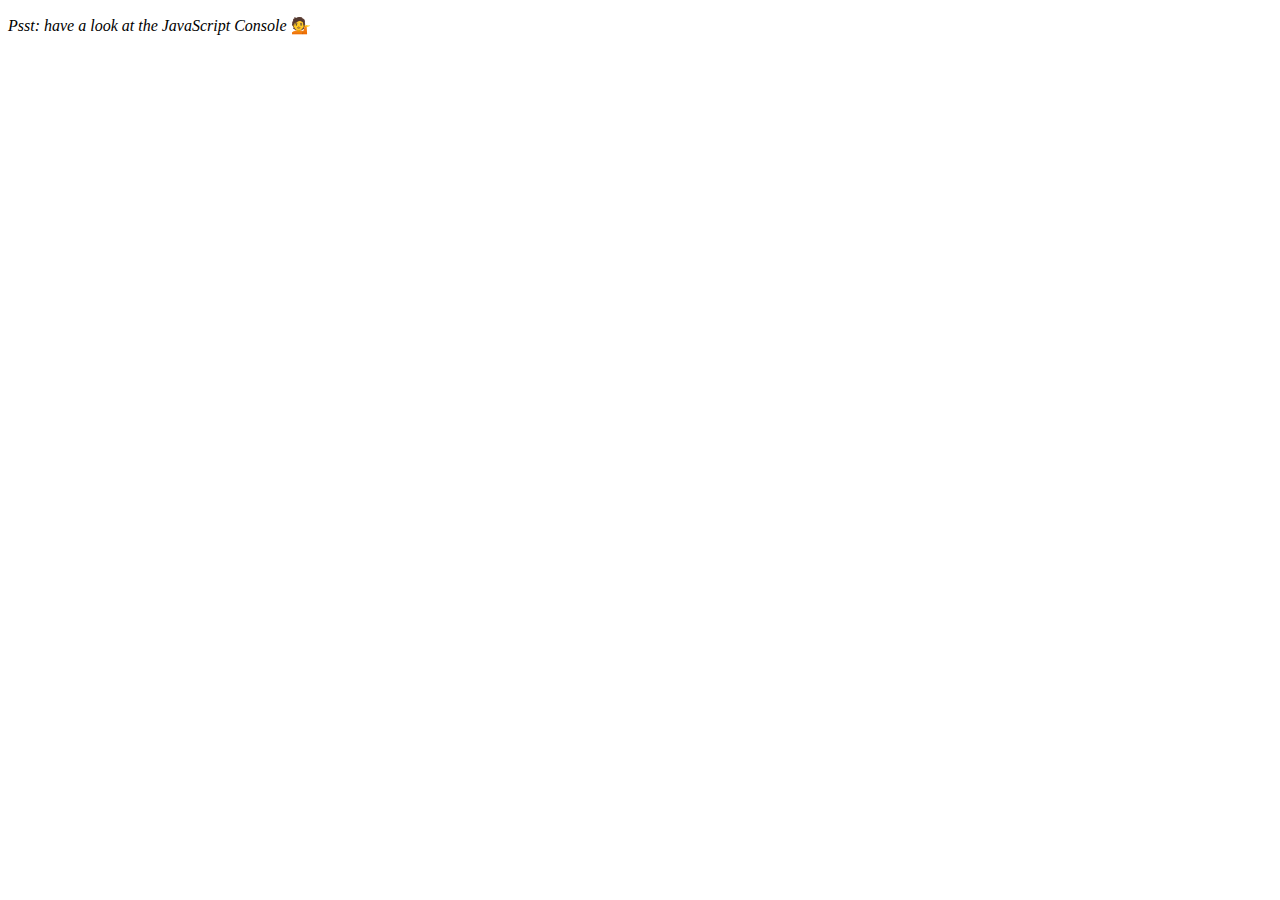
<file: array-cardio/index.html>
<!DOCTYPE html>
<html lang="en">
<head>
  <meta charset="UTF-8">
  <title>Array Cardio 💪</title>
</head>
<body>
  <p><em>Psst: have a look at the JavaScript Console</em> 💁</p>
  <script>
    // Get your shorts on - this is an array workout!
    // ## Array Cardio Day 1

    // Some data we can work with

    const inventors = [
      { first: 'Albert', last: 'Einstein', year: 1879, passed: 1955 },
      { first: 'Isaac', last: 'Newton', year: 1643, passed: 1727 },
      { first: 'Galileo', last: 'Galilei', year: 1564, passed: 1642 },
      { first: 'Marie', last: 'Curie', year: 1867, passed: 1934 },
      { first: 'Johannes', last: 'Kepler', year: 1571, passed: 1630 },
      { first: 'Nicolaus', last: 'Copernicus', year: 1473, passed: 1543 },
      { first: 'Max', last: 'Planck', year: 1858, passed: 1947 },
      { first: 'Katherine', last: 'Blodgett', year: 1898, passed: 1979 },
      { first: 'Ada', last: 'Lovelace', year: 1815, passed: 1852 },
      { first: 'Sarah E.', last: 'Goode', year: 1855, passed: 1905 },
      { first: 'Lise', last: 'Meitner', year: 1878, passed: 1968 },
      { first: 'Hanna', last: 'Hammarström', year: 1829, passed: 1909 }
    ];

    const people = ['Beck, Glenn', 'Becker, Carl', 'Beckett, Samuel', 'Beddoes, Mick', 'Beecher, Henry', 'Beethoven, Ludwig', 'Begin, Menachem', 'Belloc, Hilaire', 'Bellow, Saul', 'Benchley, Robert', 'Benenson, Peter', 'Ben-Gurion, David', 'Benjamin, Walter', 'Benn, Tony', 'Bennington, Chester', 'Benson, Leana', 'Bent, Silas', 'Bentsen, Lloyd', 'Berger, Ric', 'Bergman, Ingmar', 'Berio, Luciano', 'Berle, Milton', 'Berlin, Irving', 'Berne, Eric', 'Bernhard, Sandra', 'Berra, Yogi', 'Berry, Halle', 'Berry, Wendell', 'Bethea, Erin', 'Bevan, Aneurin', 'Bevel, Ken', 'Biden, Joseph', 'Bierce, Ambrose', 'Biko, Steve', 'Billings, Josh', 'Biondo, Frank', 'Birrell, Augustine', 'Black, Elk', 'Blair, Robert', 'Blair, Tony', 'Blake, William'];

    // Array.prototype.filter()
    // 1. Filter the list of inventors for those who were born in the 1500's
    const fifteenBorn = inventors.filter(inventor => inventor.year >=1500 && inventor.year < 1600);
    console.table(fifteenBorn);
    // Array.prototype.map()
    // 2. Give us an array of the inventors' first and last names
    const fullNames = inventors.map(inventor => `${inventor.first} ${inventor.last}`);
    console.log(fullNames);
    // Array.prototype.sort()
    // 3. Sort the inventors by birthdate, oldest to youngest
    const youngToOld = inventors.sort((young, old) => young.year < old.year ? 1 : -1);
    console.table(youngToOld);
    // Array.prototype.reduce()
    // 4. How many years did all the inventors live?
    const totalYears = inventors.reduce((total, inventor) => total+(inventor.passed-inventor.year), 0);
    console.log(totalYears);
    // 5. Sort the inventors by years lived
    const orderedByYearsLived = inventors.sort((first, second) => (first.passed - first.year) < (second.passded - second.year) ? 1 : -1);
    console.table(orderedByYearsLived);
    // 6. create a list of Boulevards in Paris that contain 'de' anywhere in the name
    // https://en.wikipedia.org/wiki/Category:Boulevards_in_Paris
    /*const category = document.querySelector('.mw-category');
    const links = Array.from(category.querySelectorAll('a'));
    const de = links.map(link => link.textContent)
                    .filter(streetName => streetName.includes('de'));*/

    // 7. sort Exercise
    // Sort the people alphabetically by last name
    const lastNameSorted = people.sort((first, next) => {
      /*const firstArray = first.split(', ').reverse().join(' ');
      console.log(firstArray);*/
      const firstName = first.split(', ').reverse().join(' ');
      const nextName = next.split(', ').reverse().join(' ');
      return firstName > nextName ? -1: 1;
    });
    console.log(lastNameSorted);
    // 8. Reduce Exercise
    // Sum up the instances of each of these
    const data = ['car', 'car', 'truck', 'truck', 'bike', 'walk', 'car', 'van', 'bike', 'walk', 'car', 'van', 'car', 'truck' ];
    const reduced = data.reduce((obj, item) => {
      if(!obj[item]) {
        obj[item] = 0;
      }
      obj[item]++;
      return obj;
    }, {});
    console.log(reduced);

  </script>
</body>
</html>
</file>
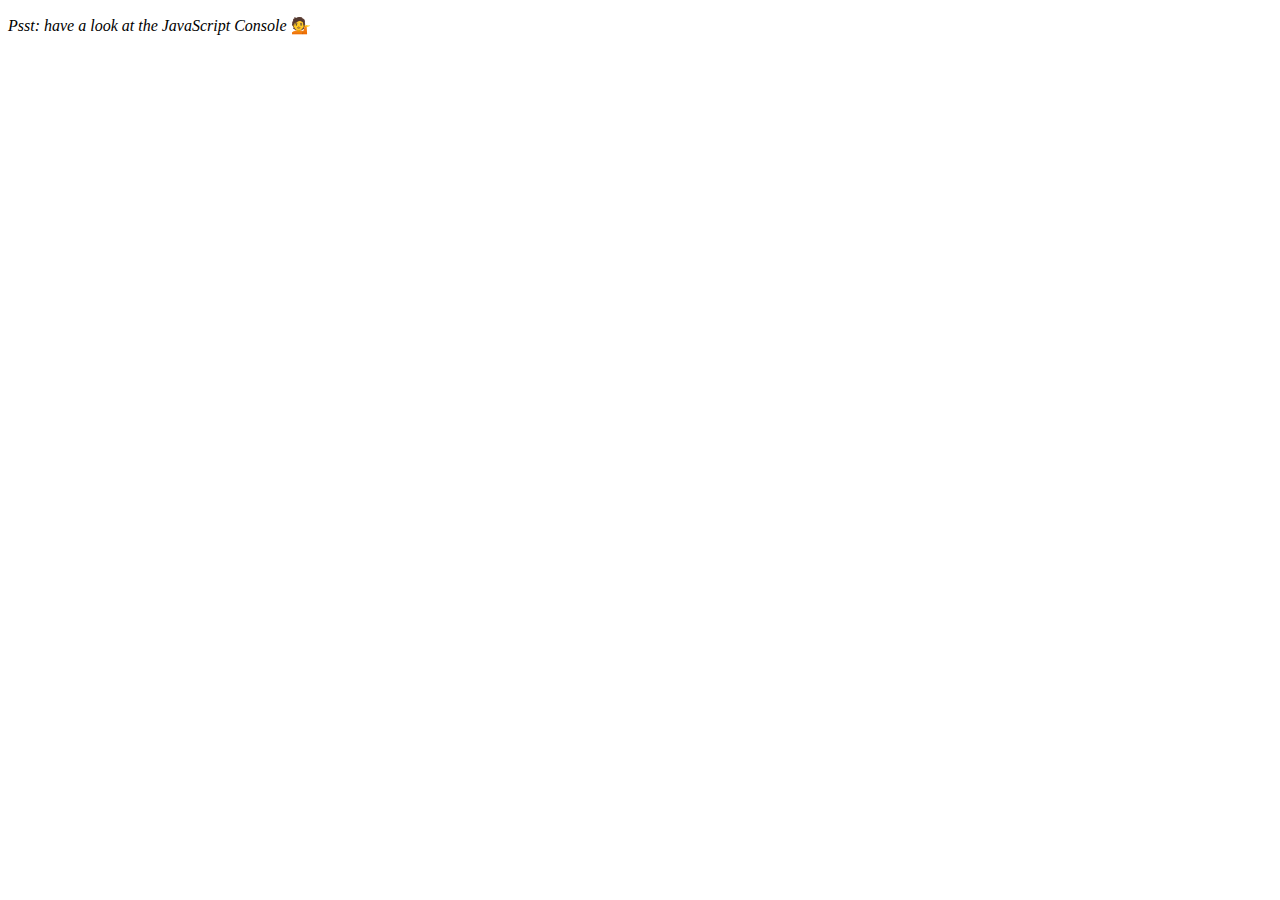
<file: array-cardio2/index.html>
<!DOCTYPE html>
<html lang="en">
<head>
  <meta charset="UTF-8">
  <title>Array Cardio 💪💪</title>
</head>
<body>
  <p><em>Psst: have a look at the JavaScript Console</em> 💁</p>
  <script>
    // ## Array Cardio Day 2

    const people = [
      { name: 'Wes', year: 1988 },
      { name: 'Kait', year: 1986 },
      { name: 'Irv', year: 1970 },
      { name: 'Lux', year: 2015 }
    ];

    const comments = [
      { text: 'Love this!', id: 523423 },
      { text: 'Super good', id: 823423 },
      { text: 'You are the best', id: 2039842 },
      { text: 'Ramen is my fav food ever', id: 123523 },
      { text: 'Nice Nice Nice!', id: 468382 }
    ];

    // Some and Every Checks
    // Array.prototype.some() // is at least one person 19 or older?
    const isAdult = people.some(person => (new Date()).getFullYear() - person.year > 18);
    console.log(isAdult);
    // Array.prototype.every() // is everyone 19 or older?
    const areAllAdults = people.every(person => (new Date()).getFullYear() - person.year > 18);
    console.log(areAllAdults);
    // Array.prototype.find()
    // Find is like filter, but instead returns just the one you are looking for
    // find the comment with the ID of 823423
    const comment = comments.find(comment => comment.id === 823423);
    console.log(comment);

    // Array.prototype.findIndex()
    // Find the comment with this ID
    // delete the comment with the ID of 823423
    const index = comments.findIndex(comment => comment.id === 823423);
    comments.splice(index, 1);
    console.table(comments);
  </script>
</body>
</html>
</file>
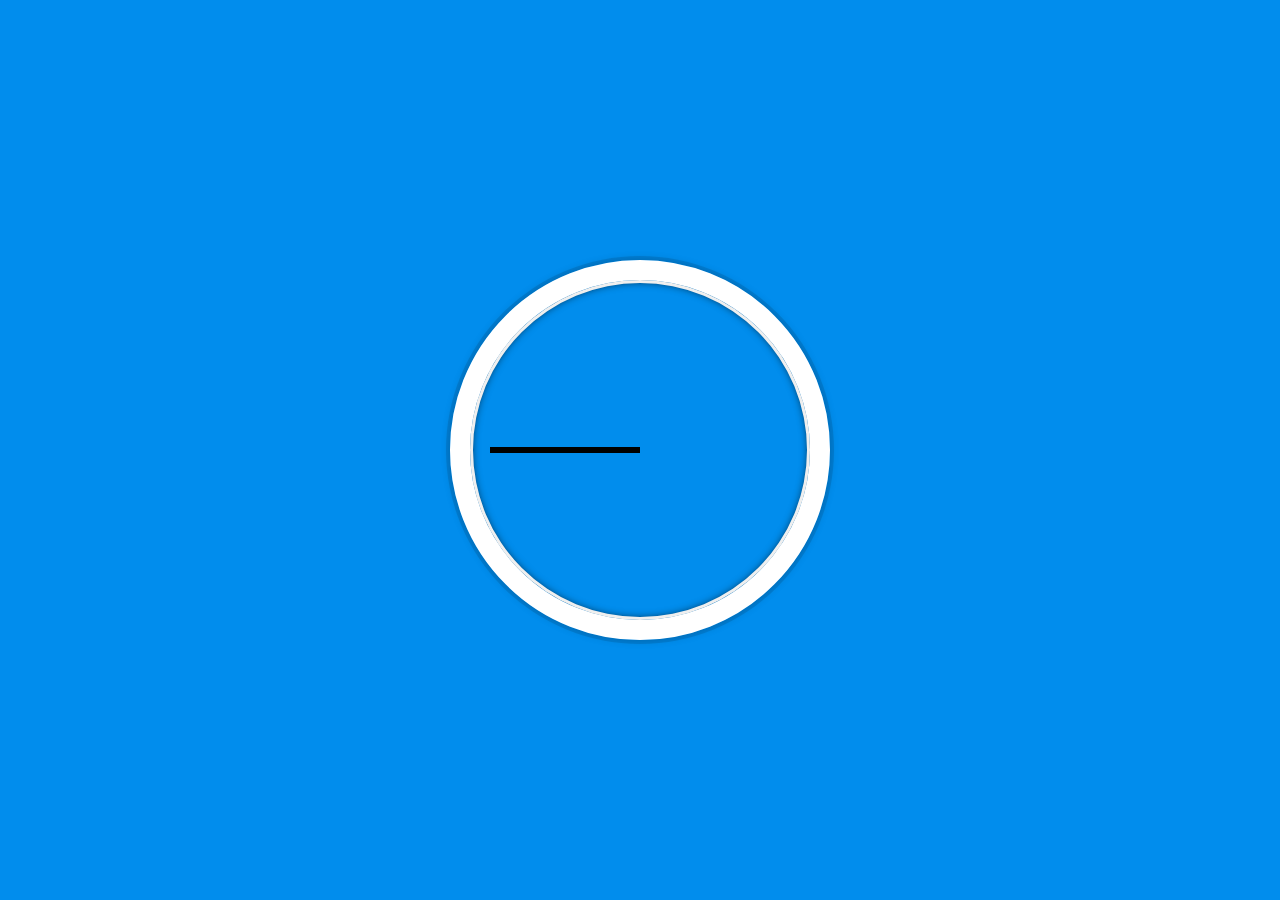
<file: clock/index.html>
<!DOCTYPE html>
<html lang="en">
<head>
  <meta charset="UTF-8">
  <title>JS + CSS Clock</title>
</head>
<body>


    <div class="clock">
      <div class="clock-face">
        <div class="hand hour-hand"></div>
        <div class="hand min-hand"></div>
        <div class="hand second-hand"></div>
      </div>
    </div>


  <style>
    html {
      background:#018DED url(http://unsplash.it/1500/1000?image=881&blur=50);
      background-size:cover;
      font-family:'helvetica neue';
      text-align: center;
      font-size: 10px;
    }

    body {
      margin: 0;
      font-size: 2rem;
      display:flex;
      flex:1;
      min-height: 100vh;
      align-items: center;
    }

    .clock {
      width: 30rem;
      height: 30rem;
      border:20px solid white;
      border-radius:50%;
      margin:50px auto;
      position: relative;
      padding:2rem;
      box-shadow:
        0 0 0 4px rgba(0,0,0,0.1),
        inset 0 0 0 3px #EFEFEF,
        inset 0 0 10px black,
        0 0 10px rgba(0,0,0,0.2);
    }

    .clock-face {
      position: relative;
      width: 100%;
      height: 100%;
      transform: translateY(-3px); /* account for the height of the clock hands */
    }

    .hand {
      width:50%;
      height:6px;
      background:black;
      position: absolute;
      top:50%;
      transform-origin: 100%;
      transition: all 0.5s;
    }
    
    
  </style>

  <script>
    const secondHand = document.querySelector('.second-hand');
    const minuteHand = document.querySelector('.min-hand');
    const hourHand = document.querySelector('.hour-hand');
    function setClock() {
      const now = new Date();
      const seconds = now.getSeconds();
      const secondDegrees = ((seconds / 60) * 360) + 90;
      secondHand.style.transform = `rotate(${secondDegrees}deg)`;
      const minutes = now.getMinutes();
      console.log(minutes);
      const minuteDegrees = ((minutes / 60) * 360) + 90;
      minuteHand.style.transform = `rotate(${minuteDegrees}deg)`;
      const hours = now.getHours();
      const hourDegrees = ((hours / 12) * 360) + 90;
      hourHand.style.transform = `rotate(${hourDegrees}deg)`;
    }
    setInterval(setClock, 1000);

  </script>
</body>
</html>
</file>
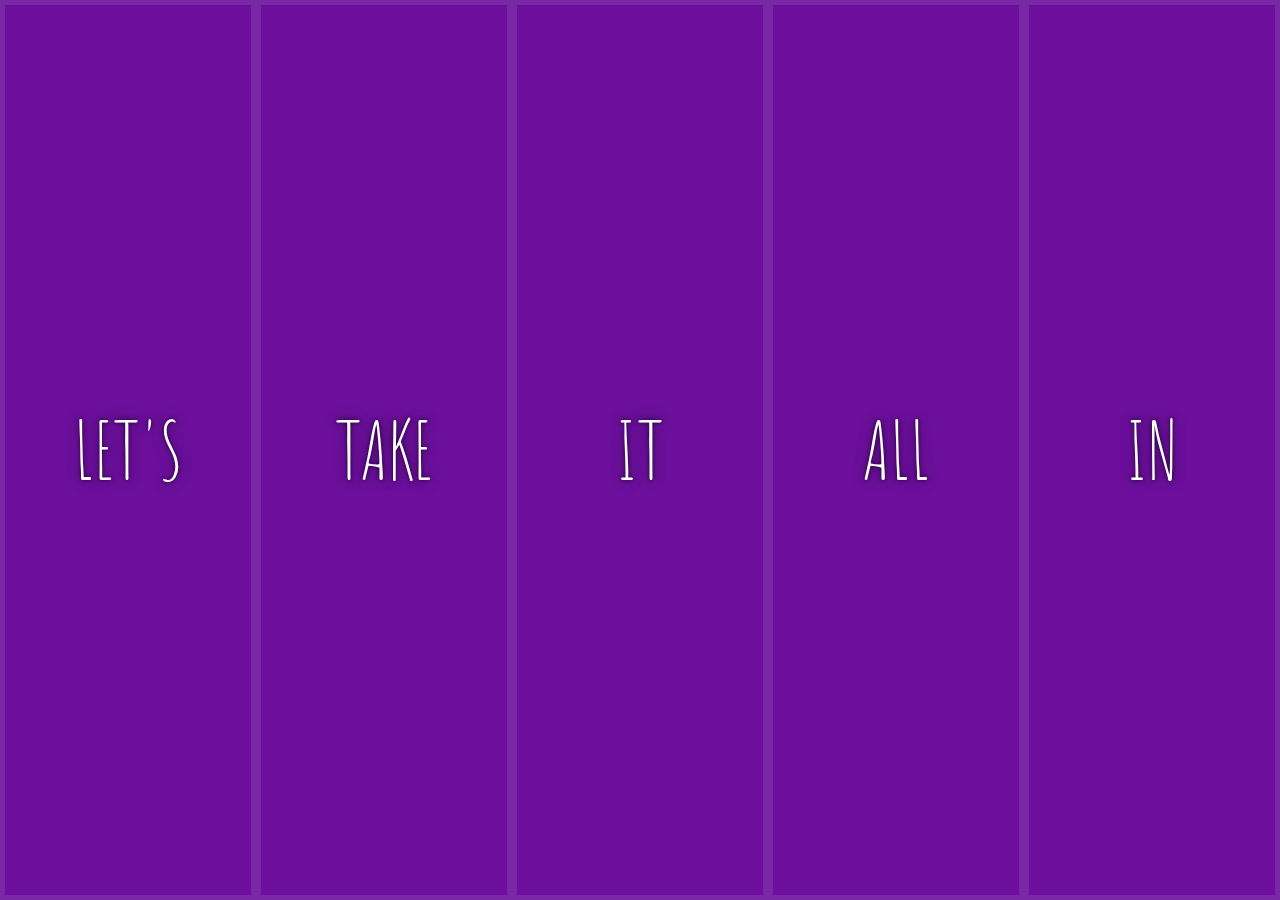
<file: flex-panel-gallery/index.html>
<!DOCTYPE html>
<html lang="en">
<head>
  <meta charset="UTF-8">
  <title>Flex Panels 💪</title>
  <link href='https://fonts.googleapis.com/css?family=Amatic+SC' rel='stylesheet' type='text/css'>
</head>
<body>
  <style>
    html {
      box-sizing: border-box;
      background:#ffc600;
      font-family:'helvetica neue';
      font-size: 20px;
      font-weight: 200;
    }
    body {
      margin: 0;
    }
    *, *:before, *:after {
      box-sizing: inherit;
    }

    .panels {
      min-height:100vh;
      overflow: hidden;
      display: flex;
    }

    .panel {
      background:#6B0F9C;
      box-shadow:inset 0 0 0 5px rgba(255,255,255,0.1);
      color:white;
      text-align: center;
      align-items:center;
      flex: 1;
      /* Safari transitionend event.propertyName === flex */
      /* Chrome + FF transitionend event.propertyName === flex-grow */
      transition:
        font-size 0.7s cubic-bezier(0.61,-0.19, 0.7,-0.11),
        flex 0.7s cubic-bezier(0.61,-0.19, 0.7,-0.11),
        background 0.2s;
      font-size: 20px;
      background-size:cover;
      background-position:center;
      justify-content: center;
      align-items: center;
      display: flex;
      flex-direction: column;
    }


    .panel1 { background-image:url(https://source.unsplash.com/gYl-UtwNg_I/1500x1500); }
    .panel2 { background-image:url(https://source.unsplash.com/rFKUFzjPYiQ/1500x1500); }
    .panel3 { background-image:url(https://images.unsplash.com/photo-1465188162913-8fb5709d6d57?ixlib=rb-0.3.5&q=80&fm=jpg&crop=faces&cs=tinysrgb&w=1500&h=1500&fit=crop&s=967e8a713a4e395260793fc8c802901d); }
    .panel4 { background-image:url(https://source.unsplash.com/ITjiVXcwVng/1500x1500); }
    .panel5 { background-image:url(https://source.unsplash.com/3MNzGlQM7qs/1500x1500); }

    .panel > * {
      margin:0;
      width: 100%;
      transition:transform 0.5s;
      display: flex;
      flex: 1 0 auto;
      justify-content: center;
      align-items: center;
    }
    .panel > *:first-child {transform: translateY(-100%);}
    .panel.open-active > *:first-child {transform: translateY(0);}
    .panel > *:last-child {transform: translateY(100%);}
    .panel.open-active > *:last-child {transform: translateY(0);}

    .panel p {
      text-transform: uppercase;
      font-family: 'Amatic SC', cursive;
      text-shadow:0 0 4px rgba(0, 0, 0, 0.72), 0 0 14px rgba(0, 0, 0, 0.45);
      font-size: 2em;
    }
    .panel p:nth-child(2) {
      font-size: 4em;
    }

    .panel.open {
      flex: 5;
      font-size:40px;
    }

  </style>


  <div class="panels">
    <div class="panel panel1">
      <p>Hey</p>
      <p>Let's</p>
      <p>Dance</p>
    </div>
    <div class="panel panel2">
      <p>Give</p>
      <p>Take</p>
      <p>Receive</p>
    </div>
    <div class="panel panel3">
      <p>Experience</p>
      <p>It</p>
      <p>Today</p>
    </div>
    <div class="panel panel4">
      <p>Give</p>
      <p>All</p>
      <p>You can</p>
    </div>
    <div class="panel panel5">
      <p>Life</p>
      <p>In</p>
      <p>Motion</p>
    </div>
  </div>

  <script>
      const panels = document.querySelectorAll('.panel');
      function toggleOpen() {
        this.classList.toggle('open');
      }
      function toggleOpenActive(e) {
          if(e.propertyName === 'flex-grow') {
            this.classList.toggle('open-active');
          }
      }
      panels.forEach(panel => panel.addEventListener('click', toggleOpen));
      panels.forEach(panel => panel.addEventListener('transitionend', toggleOpenActive));
  </script>



</body>
</html>
</file>
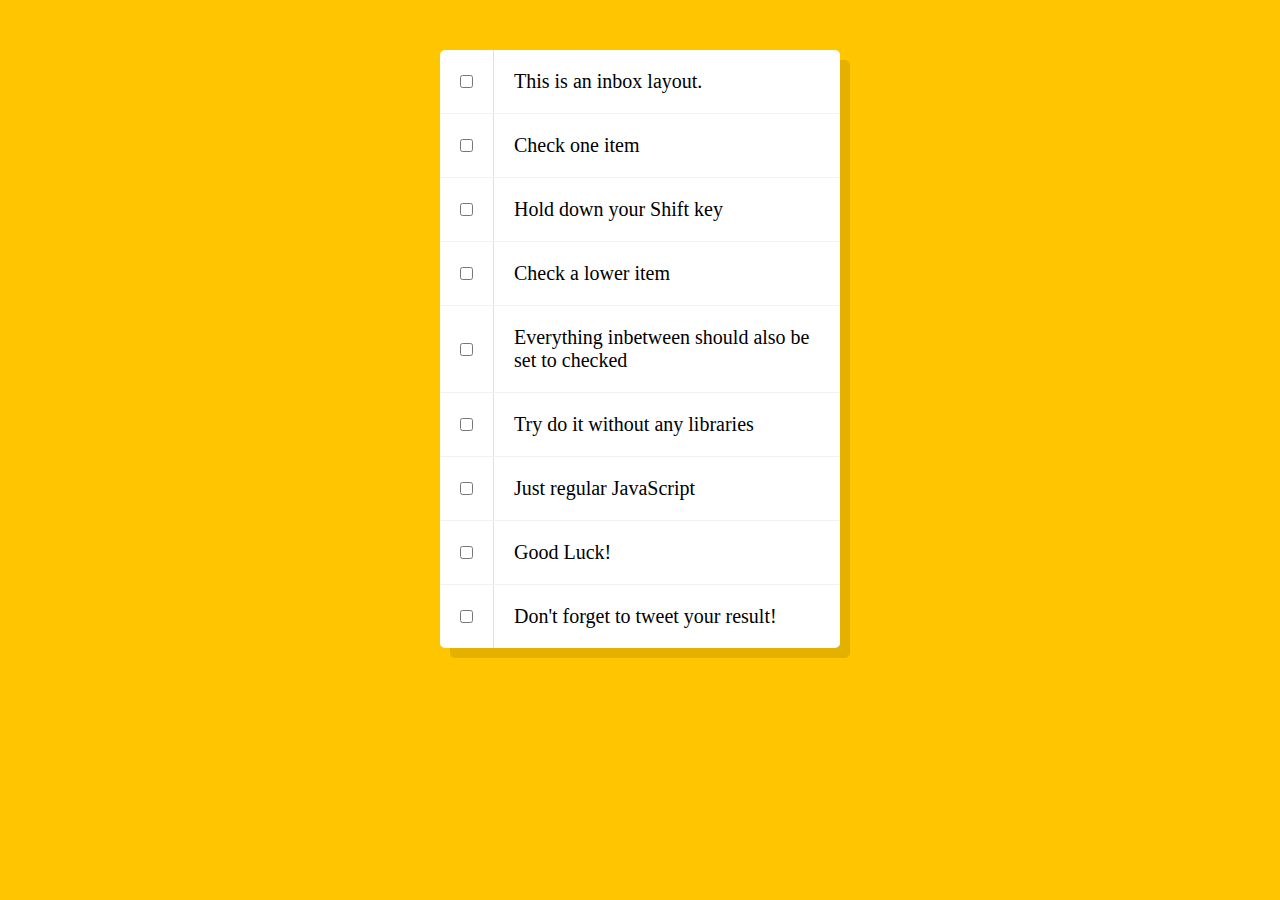
<file: hold-shift-to-check/index.html>
<!DOCTYPE html>
<html lang="en">
<head>
  <meta charset="UTF-8">
  <title>Hold Shift to Check Multiple Checkboxes</title>
</head>
<body>
  <style>

    html {
      font-family: sans-serif;
      background:#ffc600;
    }

    .inbox {
      max-width:400px;
      margin:50px auto;
      background:white;
      border-radius:5px;
      box-shadow:10px 10px 0 rgba(0,0,0,0.1);
    }

    .item {
      display:flex;
      align-items:center;
      border-bottom: 1px solid #F1F1F1;
    }

    .item:last-child {
      border-bottom:0;
    }


    input:checked + p {
      background:#F9F9F9;
      text-decoration: line-through;
    }

    input[type="checkbox"] {
      margin:20px;
    }

    p {
      margin:0;
      padding:20px;
      transition:background 0.2s;
      flex:1;
      font-family:'helvetica neue';
      font-size: 20px;
      font-weight: 200;
      border-left: 1px solid #D1E2FF;
    }


  </style>
   <!--
   The following is a common layout you would see in an email client.

   When a user clicks a checkbox, holds Shift, and then clicks another checkbox a few rows down, all the checkboxes inbetween those two checkboxes should be checked.

  -->
  <div class="inbox">
    <div class="item">
      <input type="checkbox">
      <p>This is an inbox layout.</p>
    </div>
    <div class="item">
      <input type="checkbox">
      <p>Check one item</p>
    </div>
    <div class="item">
      <input type="checkbox">
      <p>Hold down your Shift key</p>
    </div>
    <div class="item">
      <input type="checkbox">
      <p>Check a lower item</p>
    </div>
    <div class="item">
      <input type="checkbox">
      <p>Everything inbetween should also be set to checked</p>
    </div>
    <div class="item">
      <input type="checkbox">
      <p>Try do it without any libraries</p>
    </div>
    <div class="item">
      <input type="checkbox">
      <p>Just regular JavaScript</p>
    </div>
    <div class="item">
      <input type="checkbox">
      <p>Good Luck!</p>
    </div>
    <div class="item">
      <input type="checkbox">
      <p>Don't forget to tweet your result!</p>
    </div>
  </div>

<script>
  const checkboxes = document.querySelectorAll('input[type = "checkbox"]');
  let lastChecked;
  function checkIfHoldedShift(e) {
    let inBetween = false;
    if(e.shiftKey && this.checked) {
        checkboxes.forEach(checkbox => {
          if(checkbox === this || checkbox === lastChecked) {
            inBetween = !inBetween;
          }
          if (inBetween) {
            checkbox.checked = true;
          }
        });
    }
    if(e.shiftKey && !this.checked) {
        checkboxes.forEach(checkbox => {
          if(checkbox === this || checkbox === lastChecked) {
            inBetween = !inBetween;
          }
          if (inBetween) {
            checkbox.checked = false;
          }
        });
    }
    lastChecked = this;
  }
  checkboxes.forEach(checkbox => checkbox.addEventListener('click', checkIfHoldedShift));
</script>
</body>
</html>
</file>
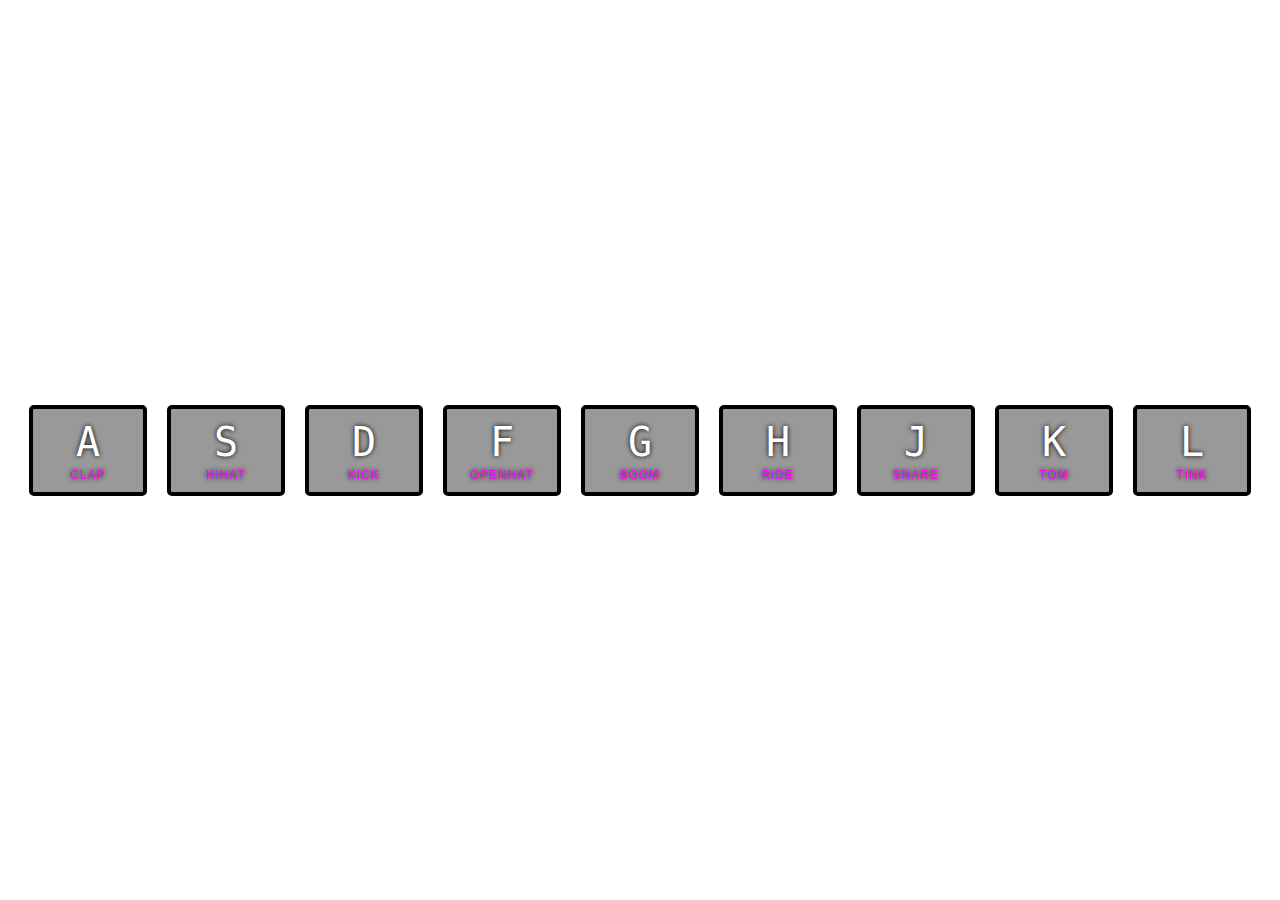
<file: javascript-drumkit/index.html>
<!DOCTYPE html>
<html lang="en">
<head>
    <meta charset="UTF-8">
    <title>JavaScript Drum Kit</title>
    <link rel="stylesheet" href="style.css">
</head>
<body>


<div class="keys">
    <div data-key="65" class="key">
        <kbd>A</kbd>
        <span class="sound">clap</span>
    </div>
    <div data-key="83" class="key">
        <kbd>S</kbd>
        <span class="sound">hihat</span>
    </div>
    <div data-key="68" class="key">
        <kbd>D</kbd>
        <span class="sound">kick</span>
    </div>
    <div data-key="70" class="key">
        <kbd>F</kbd>
        <span class="sound">openhat</span>
    </div>
    <div data-key="71" class="key">
        <kbd>G</kbd>
        <span class="sound">boom</span>
    </div>
    <div data-key="72" class="key">
        <kbd>H</kbd>
        <span class="sound">ride</span>
    </div>
    <div data-key="74" class="key">
        <kbd>J</kbd>
        <span class="sound">snare</span>
    </div>
    <div data-key="75" class="key">
        <kbd>K</kbd>
        <span class="sound">tom</span>
    </div>
    <div data-key="76" class="key">
        <kbd>L</kbd>
        <span class="sound">tink</span>
    </div>
</div>

<audio data-key="65" src="sounds/clap.wav"></audio>
<audio data-key="83" src="sounds/hihat.wav"></audio>
<audio data-key="68" src="sounds/kick.wav"></audio>
<audio data-key="70" src="sounds/openhat.wav"></audio>
<audio data-key="71" src="sounds/boom.wav"></audio>
<audio data-key="72" src="sounds/ride.wav"></audio>
<audio data-key="74" src="sounds/snare.wav"></audio>
<audio data-key="75" src="sounds/tom.wav"></audio>
<audio data-key="76" src="sounds/tink.wav"></audio>

<script>
    function playSound(e) {
        const audio = document.querySelector(`audio[data-key="${e.keyCode}"]`);
        const key = document.querySelector(`.key[data-key="${e.keyCode}"]`);
        key.classList.add('playing');
        if(!audio) return;
        audio.currentTime = 0;
        audio.play();
    }
    function removeStyles(e) {
        if(e.propertyName === 'transform') {
            this.classList.remove('playing');
        }
    }
    const keys = document.querySelectorAll('.key');
    keys.forEach(key => key.addEventListener('transitionend', removeStyles));
    window.addEventListener('keydown', playSound);
</script>


</body>
</html>
</file>
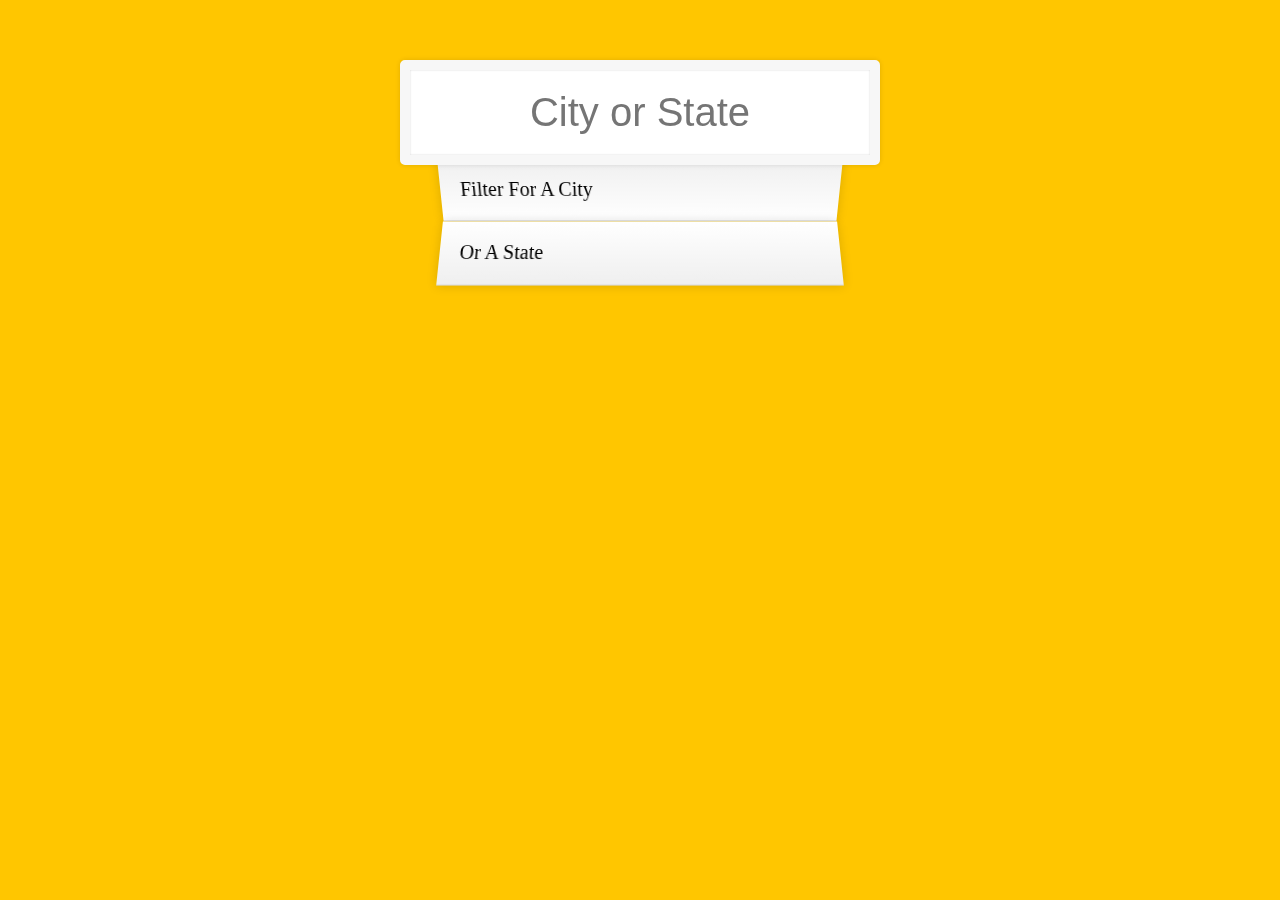
<file: type-ahead/index.html>
<!DOCTYPE html>
<html lang="en">
<head>
  <meta charset="UTF-8">
  <title>Type Ahead 👀</title>
  <link rel="stylesheet" href="style.css">
</head>
<body>

  <form class="search-form">
    <input type="text" class="search" placeholder="City or State">
    <ul class="suggestions">
      <li>Filter for a city</li>
      <li>or a state</li>
    </ul>
  </form>
<script>
const endpoint = 'https://gist.githubusercontent.com/Miserlou/c5cd8364bf9b2420bb29/raw/2bf258763cdddd704f8ffd3ea9a3e81d25e2c6f6/cities.json';
const cities = [];
fetch(endpoint)
  .then(blob => blob.json())
  .then(data => cities.push(...data));
function searchMatches(wordTyped, data) {
  return cities.filter(place => {
      const regex = new RegExp(wordTyped, 'gi');
      return place.city.match(regex) || place.state.match(regex); 
  })
}
function showMatches() {
  const matchedValues = searchMatches(this.value, cities);
  const html = matchedValues.map(place => {
    const regex = new RegExp(this.value, 'gi');
    const cityName = place.city.replace(regex, `<span class="hl">${this.value}</span>`);
    const stateName = place.state.replace(regex, `<span class="hl">${this.value}</span>`);
    return `<li>
      <span class="name">${cityName}, ${stateName}</span>
      <span class="population">${place.population}</span>
    </li>`;
  }).join('');
  showArea.innerHTML = html;
}
const searchBox = document.querySelector('.search');
const showArea = document.querySelector('.suggestions');
searchBox.addEventListener('change', showMatches);
searchBox.addEventListener('keyup', showMatches);
</script>
  </body>
</html>
</file>
<file: javascript-drumkit/style.css>
html {
  font-size: 10px;
  background: url(http://i.imgur.com/b9r5sEL.jpg) bottom center;
  background-size: cover;
}
body,html {
  margin: 0;
  padding: 0;
  font-family: sans-serif;
}

.keys {
  display: flex;
  flex: 1;
  min-height: 100vh;
  align-items: center;
  justify-content: center;
}

.key {
  border: .4rem solid black;
  border-radius: .5rem;
  margin: 1rem;
  font-size: 1.5rem;
  padding: 1rem .5rem;
  transition: all .07s ease;
  width: 10rem;
  text-align: center;
  color: white;
  background: rgba(0,0,0,0.4);
  text-shadow: 0 0 .5rem black;
}

.playing {
  transform: scale(1.1);
  border-color: #ff00ff;
  box-shadow: 0 0 1rem #ff00ff;
}

kbd {
  display: block;
  font-size: 4rem;
}

.sound {
  font-size: 1.2rem;
  text-transform: uppercase;
  letter-spacing: .1rem;
  color: #ff00ff;
}
</file>
<file: type-ahead/style.css>
html {
      box-sizing: border-box;
      background:#ffc600;
      font-family:'helvetica neue';
      font-size: 20px;
      font-weight: 200;
    }
    *, *:before, *:after {
      box-sizing: inherit;
    }
    input {
      width: 100%;
      padding:20px;
    }

    .search-form {
      max-width:400px;
      margin:50px auto;
    }

    input.search {
      margin: 0;
      text-align: center;
      outline:0;
      border: 10px solid #F7F7F7;
      width: 120%;
      left: -10%;
      position: relative;
      top: 10px;
      z-index: 2;
      border-radius: 5px;
      font-size: 40px;
      box-shadow: 0 0 5px rgba(0, 0, 0, 0.12), inset 0 0 2px rgba(0, 0, 0, 0.19);
    }


    .suggestions {
      margin: 0;
      padding: 0;
      position: relative;
      /*perspective:20px;*/
    }
    .suggestions li {
      background:white;
      list-style: none;
      border-bottom: 1px solid #D8D8D8;
      box-shadow: 0 0 10px rgba(0, 0, 0, 0.14);
      margin:0;
      padding:20px;
      transition:background 0.2s;
      display:flex;
      justify-content:space-between;
      text-transform: capitalize;
    }

    .suggestions li:nth-child(even) {
      transform: perspective(100px) rotateX(3deg) translateY(2px) scale(1.001);
      background: linear-gradient(to bottom,  #ffffff 0%,#EFEFEF 100%);
    }
    .suggestions li:nth-child(odd) {
      transform: perspective(100px) rotateX(-3deg) translateY(3px);
      background: linear-gradient(to top,  #ffffff 0%,#EFEFEF 100%);
    }

    span.population {
      font-size: 15px;
    }

    .hl {
      background:#ffc600;
    }
</file>
